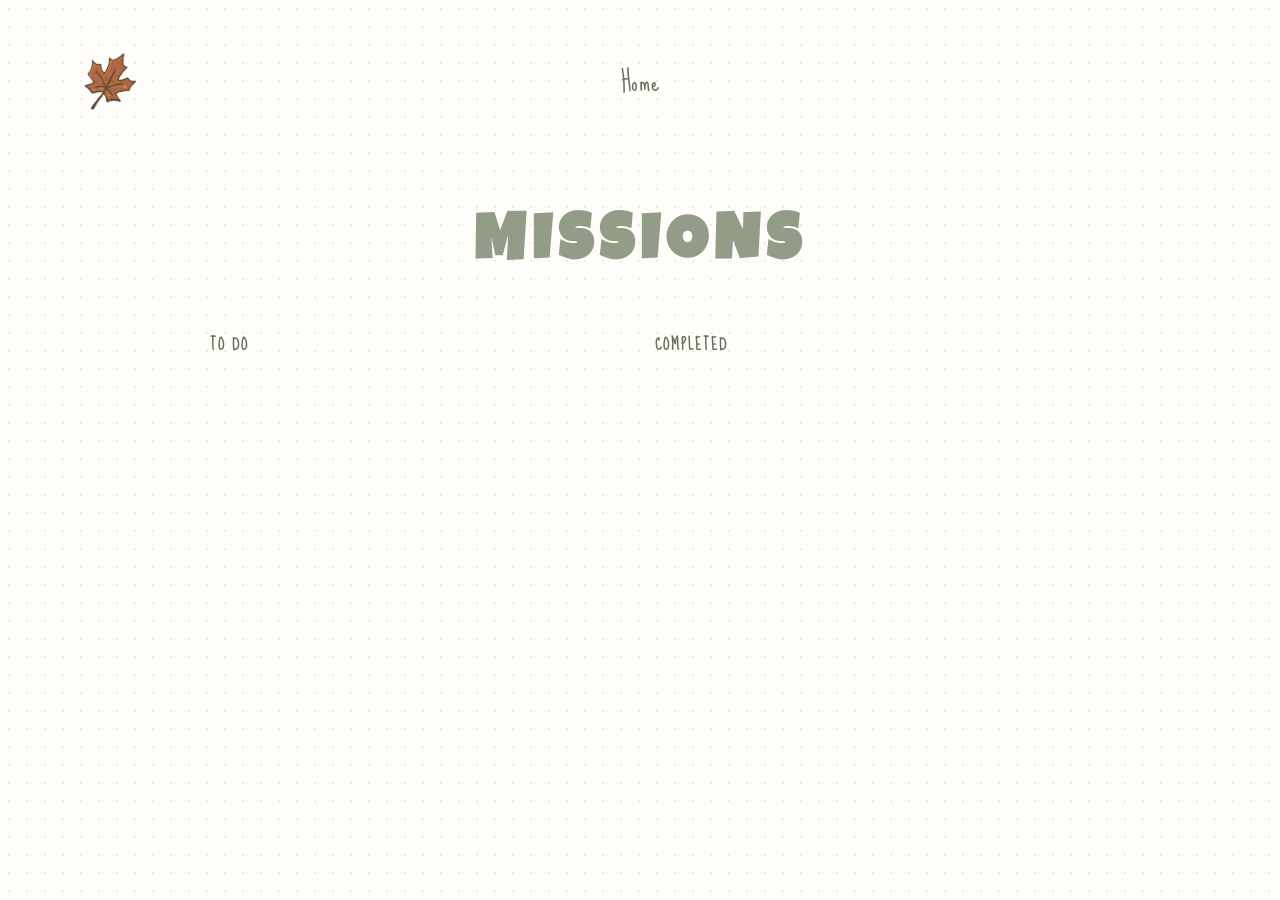
<file: adventures.html>
<!DOCTYPE html>
<html lang="en">

<head>
    <meta charset="UTF-8">
    <meta name="viewport" content="width=device-width, initial-scale=1.0">

    <title>My Adventures</title>
    <link rel="icon" type="image/png" href="images/Leaf.png"> 

    <link href="https://fonts.googleapis.com/css2?family=Cormorant+Garamond:wght@600&display=swap" rel="stylesheet">
    <link href="https://fonts.googleapis.com/css2?family=Xanh+Mono&display=swap" rel="stylesheet">
    <link rel="preconnect" href="https://fonts.googleapis.com">
    <link rel="preconnect" href="https://fonts.gstatic.com" crossorigin>
    <link href="https://fonts.googleapis.com/css2?family=Luckiest+Guy&family=Schoolbell&family=Sue+Ellen+Francisco&display=swap" rel="stylesheet">
    <link rel="stylesheet" href="style.css">
</head>

<body class="adventures-page">
<header>
    <div class="logo">
        <a href="index.html">
            <img src="images/Leaf.png" alt="Tiny Adventures">
        </a>
    </div>

    <nav>
        <a href="index.html">Home</a>
    </nav>
</header>

    <main class="adventure-book">

    <h1>MISSIONS</h1>
    <div class="adventure-columns">
        <section class="todo-section">
            <h2>TO DO</h2>

            <div id="todo-list">
            </div>
        </section>
        <section class="completed-section">

            <h2>COMPLETED</h2>

            <div id="completed-list">
            </div>
        </section>
    </div>

</main>
    <script src="adventures.js"></script>
</body>

</html>
</file>
<file: style.css>
/* GLOBAL */

* {
    box-sizing: border-box;
}
body {
    margin: 0;
    background-color: #fffdfa;
    color: #5f6654;

    background-image:
        radial-gradient(circle, rgba(90, 70, 50, 0.1) 1px, transparent 1px),
        radial-gradient(circle, rgba(90, 70, 50, 0.02) 1px, transparent 1px);

    background-size: 18px 18px, 23px 23px;
    background-position: 0 0, 7px 11px;
}
/* =========================================================
   2. HEADER / LOGO / NAVIGATION
   Верхняя часть страницы: логотип и меню
   ========================================================= */

header {
    position: relative;
    display: flex;
    justify-content:space-between;
    align-items: center;

    padding: 50px 40px;
}
.logo img {
    width: clamp(50px, 10vw, 60px);
    height: auto;
    display: block;
}
nav {
    display: flex;
    gap: 24px;
    font-family: "Sue Ellen Francisco", cursive;
    letter-spacing: 0.7px;
    font-size: 26px;
    margin-top: 80px;

    position: absolute;
    left: 50%;
    transform: translateX(-50%);
}
nav a {
    position: relative; /* точка отсчёта для цветка ::after */
    display: inline-block;
    text-decoration: none;
    color: #66705B;
    transition: transform 0.4s ease;
}

nav a:hover {
    transform: scale(1.09);
}

/* IMAGES */

.hero-image img {
    width: 100%;
    height: auto;
    object-fit: contain;
    display: block;
}
.card-image img {
    width: 100%;
    height: 100%;
    object-fit: contain;
    display: block;
    transform: scale(1.05);
}

/* HERO */

.hero {
    display: flex;
    align-items: center;
    min-height: 52vh;
    padding: 20px clamp(30px, 6vw, 70px);
    gap: clamp(30px, 5vw, 70px);
    position: relative;
}
.hero-image {
    flex: 1;
    display: flex;
    justify-content: center;
    align-items: center;
}
.hero-text {
    flex: 0 0 36%;
    padding-left: 30px;
    font-family: "Luckiest Guy", cursive;
}
.snail-image {
    width: 800px;
    flex-shrink: 0;
    height: auto;
}
header,
.hero {
    max-width: 1200px;
    margin-left: auto;
    margin-right: auto;
}
.hero h1 {
    margin: 0;
    font-size: clamp(48px, 7vw, 72px);
    line-height: 1;
    color: #66705b; /* #7a493f;*/
    letter-spacing: 7px;
}
.hero p {
    font-family: "Cormorant Garamond", serif;
    letter-spacing: 0.7px;
    font-size: 20px;
}
.tagline {
    font-size: 26px;
    margin-top: 16px;
}
.title-wrap {
    position: relative;
    display: inline-block;
}
.side-tag {
    position: absolute;

    width: clamp(30px, 12vw, 70px);
    height: auto;

    left: 52%;
    top: 82%;

    opacity: 0.65;
    transform: rotate(-10deg);

    z-index: -1;
    pointer-events: none;
}

/* MISSIONS */

.adventures h2 {
    margin-top: 0px;
    text-align: center;
    font-family: "Sue Ellen Francisco", cursive;
    letter-spacing: 0.7px;
    font-weight: 400;
    font-size: 36px;
}
.adventures {
    max-width: 1200px;
    margin: 0 auto;
    padding: 0 clamp(30px, 6vw, 70px) 60px;
    font-family: "Cormorant Garamond", serif;
    letter-spacing: 0.7px;
    position: relative;
}
.adventure-cards {
    display: flex;
    justify-content: center;
    align-items: center;
    margin-top: 20px;
    gap: clamp(18px, 3vw, 40px);
}
.card {
    border: 1px solid #e6dbc6;
    padding: 10px;
    max-width: 350px;
    min-width: 0;
    flex: 1 1 0;
    display: flex;
    align-items: center;
    gap: 16px;
    border-radius: 10px;
    background-color: #fdf9f2;
    box-shadow: inset 0 0 18px rgba(110, 75, 45, 0.12);
    position: relative;
    transition: transform 0.5s ease, box-shadow 0.5s ease;
    cursor: pointer;
    font: inherit;
    color: inherit;
    text-align: left;
    z-index: 3;
}
.card:hover {
    transform: scale(1.02);
    box-shadow: inset 0 0 18px rgba(110, 75, 45, 0.12),
                0 6px 14px rgba(110, 75, 45, 0.10);
}
.card::after {
    content: "›";
    position: absolute;
    right: 14px;
    bottom: 10px;
    font-size: 28px;
}
.card h3 {
    margin: -18px 0 12px;
    font-size: 32px;
    white-space: nowrap;
    font-family: "Cormorant Garamond", serif;
    }
.card p {
    margin: 0;
    margin-right: 6px;
    line-height: 1.2;
    font-size: 12px;
    font-family: "Xanh Mono", monospace;
    letter-spacing: 0.7px;
}
.card-image {
    flex: 0 0 38%;
    aspect-ratio: 1/1;
}
.card-text {
    flex: 1;
    min-width: 0;
    display: flex;
    flex-direction: column;
    align-items: flex-start;
    align-self: flex-start;
    margin-top: 30px;
}
/* LOOK and WANDER DIALOGS */

#adventure-dialog {
    border: 1px solid #e6dbc6;
    border-radius: 10px;
    padding: 20px;
    background-color: #fdf9f2;
    color: #5f6654;
    width: 50%;
    max-width: 200px;
    box-shadow: inset 0 0 18px rgba(110, 75, 45, 0.12);
    position: relative;
    font-size: 14px;
    font-family: "Xanh Mono", monospace;
    letter-spacing: 0.8px;
    background-image:
        radial-gradient(circle, rgba(90, 70, 50, 0.1) 1px, transparent 1px),
        radial-gradient(circle, rgba(90, 70, 50, 0.02) 1px, transparent 1px);

    background-size: 18px 18px, 23px 23px;
    background-position: 0 0, 7px 11px;
}
#close-dialog {
    border: none;
    background: none;
    font-size: 24px;
    color: #5f6654;
    cursor: pointer;
    align-self: center;
}
.dialog-content {
    display: flex;
    flex-direction: column;
    align-items: center;
    gap: 18px;
}
.dialog-image {
    width: 110px;
    height: 110px;
    background: transparent;
}
.dialog-image img {
    width: 100%;
    height: 100%;
    object-fit: contain;
    display: block;
}
#adventure-dialog.from-look[open] {
    animation: dialogFromLook 0.9s ease;
}
@keyframes dialogFromLook {
    from {
        opacity: 0;
        transform: translate(-420px, 300px) scale(0.2);
    }
    to {
        opacity: 1;
        transform: translate(0, 0) scale(1);
    }
}
#adventure-text {
    text-align: center;
    width: 100%;
}
#adventure-dialog.from-wander[open] {
    transform-origin: center bottom;
    animation: dialogFromWander 0.9s ease;
}
@keyframes dialogFromWander {
    from {
        opacity: 0;
        transform: translate(0, 100px) scale(0.2);
    }
    to {
        opacity: 1;
        transform: translate(0, 0) scale(1);
    }
}
#adventure-dialog::backdrop,
#create-dialog::backdrop {
    background-color: rgba(60, 45, 35, 0.3);
}
/* NOTES DIALOG */

#create-dialog {
    width: 40%;
    max-width: 520px;
    height: 80vh;
    padding: 30px;
    border: 1px solid #e6dbc6;
    border-radius: 20px;
    background-color: #fdf9f2;
    color: #5f6654;

    background-image:
        radial-gradient(circle, rgba(90, 70, 50, 0.1) 1px, transparent 1px),
        radial-gradient(circle, rgba(90, 70, 50, 0.02) 1px, transparent 1px);

    background-size: 18px 18px, 23px 23px;
    background-position: 0 0, 7px 11px;
    box-shadow: inset 0 0 18px rgba(110, 75, 45, 0.12);
}
#create-dialog[open] {
    display: flex;
    flex-direction: column;
    gap: 16px;
    animation: diaryAppear 0.8s ease;
}
@keyframes diaryAppear {
    from {
        opacity: 0;
        transform: translateY(80px) scale(0.96);
    }
    to {
        opacity: 1;
        transform: translateY(0) scale(1);
    }
}
#create-text {
    width: 100%;
    min-height: 140px;
    border: none;
    background: transparent;
    border-radius: 0;
    padding: 11px;
    resize: none;
    color: #5f6654;
    font-family: "Xanh Mono", monospace;
}
#create-date {
    border: none;
    background: none;
    font-family: "Cormorant Garamond", serif;
    font-style: italic;
    font-size: 18px;
    color: #974232;
    padding: 7px;
}
#create-date:focus {
    outline: none;
}
#create-text:focus {
    outline: none;
}
#save-entry {
    width: 140px;
    height: 70px;
    align-self: center;
    border: none;
    background-color: #e8e0d2;
    color: #5f6654;
    font-family: "Xanh Mono", monospace;
    cursor: pointer;
    margin-top: auto;
}
.create-header {
    display: flex;
    justify-content: space-between;
    align-items: center;
    position: relative;
}
.create-header h2 {
    font-family: "Cormorant Garamond", serif;
    font-size: 32px;
    margin: 0;
    position: absolute;
    left: 50%;
    transform: translateX(-50%);
}
#close-create {
    margin-left: auto;
    border: none;
    background: none;
    font-size: 24px;
    color: #5f6654;
    cursor: pointer;
    align-self: center;
}
/* SAVED NOTES */

.entry {
    position: relative;
    max-width: 70%;
    margin-left: auto;
    margin-right: auto;
    margin-top: 18px;
    padding: 14px 34px 14px 14px;
    background-color: #fbf3e6;
    border: 1px solid #e5d7c1;
    border-radius: 8px;
    box-shadow: inset 0 0 12px rgba(110, 75, 45, 0.06);
}
.entry:nth-child(odd) {
    transform: translateX(-8px) rotate(-2deg);
}
.entry:nth-child(even) {
    transform: translateX(8px) rotate(4deg);
}
.entry::before {
    content: "";
    position: absolute;
    top: -10px;
    left: 50%;
    width: 50px;
    height: 24px;
    background-color: rgba(212, 183, 124, 0.25);
    transform: translateX(-50%) rotate(-2deg);
}
.entry-date {
    font-family: "Cormorant Garamond", serif;
    font-style: italic;
    font-size: 18px;
    color: #7a493f;
    margin-bottom: 6px;
}
.entry-text {
    font-family: "Xanh Mono", monospace;
    font-size: 13px;
    line-height: 1.4;
}
#create-entries {
    overflow-y: auto;
    flex: 1;
    min-height: 0;
    scrollbar-width: thin;
    scrollbar-color: #d8c8ad transparent;
}
.delete-entry {
    position: absolute;
    right: 0;
    top: 12px;
    border: none;
    background: none;
    color: #9b7d6a;
    font-size: 18px;
    cursor: pointer;
}

/* PAPER PLANE */

.flying-plane {
    position: fixed;
    left: 5%;
    top: 35%;
    width: 60px;
    pointer-events: none;
    z-index: 10;
}
.flying-plane img {
    width: 100%;
    height: auto;
    display: block;
}

/* SECOND PAGE — MISSIONS */

.adventures-page header {
    justify-content: flex-start;
}
.adventures-page nav {
    position: absolute;
    left: 50%;
    transform: translateX(-50%);
    margin-top: 0;
}
.adventure-book {
    max-width: 1000px;
    margin: 0 auto;
    padding: 50px 70px;
}
.adventure-book h1 {
    margin: 0 0 40px;
    font-family: "Luckiest Guy", cursive;
    letter-spacing: 7px;
    font-size: 64px;
    color: #929c87;
    text-align: center;
}

.todo-section h2,
.completed-section h2 {
    font-family: "Sue Ellen Francisco", cursive;
    font-size: 15px;
    letter-spacing: 2px;
    color: #66705b;
}
.todo-card {
    width: 180px;
    height: 148px;
    flex: 0 0 180px;

    padding: 10px 20px 20px;

    background-color: #fdf9f2;
    border: 1px solid #e6dbc6;
    border-radius: 8px;

    box-shadow: inset 0 0 16px rgba(110, 75, 45, 0.08);

    position: relative;
    overflow: hidden;

    transition:
        opacity 0.35s ease,
        transform 0.35s ease;
}
.todo-type {
    margin: 0 0 10px;
    font-family: "Cormorant Garamond", serif;
    letter-spacing: 0.7px;
    font-size: 28px;
}
.todo-text {
    margin: 0 0 18px;

    line-height: 1.2;
    font-size: 12px;
    font-family: "Xanh Mono", monospace;
    letter-spacing: 0.7px;
}
.done-check {
    position: absolute;
    left: 20px;
    bottom: 18px;
    display: flex;
    align-items: center;
    gap: 8px;
    font-family: "Xanh Mono", monospace;
    font-size: 12px;
    cursor: pointer;
}
input[type="checkbox"] {
    accent-color: #7f9272;
}
.stamp-placeholder {
    position: absolute;
    right: 18px;
    bottom: 16px;
    width: 72px;
    height: auto;
    display: none;
    opacity: 0.9;
    transform: rotate(-8deg);
}
.stamp-placeholder.stamp-show {
    display: block;
    animation: stampHit 0.8s ease;
}

@keyframes stampHit {
    from {
        opacity: 0;
        transform: scale(1.8) rotate(-8deg);
    }
    to {
        opacity: 0.6;
        transform: scale(1) rotate(-8deg);
    }
}
.todo-card.leaving {
    opacity: 0;
    transform: translateY(8px) scale(0.98);
}
.todo-card.arriving {
    animation: cardArrive 1s ease;
}
@keyframes cardArrive {
    from {
        opacity: 0;
        transform: translateY(-8px) scale(0.98);
    } 
    to {
        opacity: 1;
        transform: translateY(0) scale(1);
    }
}
#todo-list,
#completed-list {
    display: flex;
    flex-direction: row;
    flex-wrap: wrap;
    gap: 20px;
}
.adventure-columns {
    display: flex;
    align-items: flex-start;
    gap: 30px;
}
.todo-section,
.completed-section {
    flex: 1;
}

/* ADAPTIVE */

@media (max-width: 1100px) {

    .hero {
        padding-left: 45px;
        padding-right: 45px;
        gap: 35px;
    }
    .hero-text {
        flex: 1 1 0;
        min-width: 0;
        padding-left: 0;
    }
    .hero-image {
        flex: 1 1 0;
        min-width: 0;
    }
    .snail-image {
        width: 100%;
        max-width: 360px;
        flex-shrink:1;
    }
    .adventures {
        padding-left: 45px;
        padding-right: 45px;
    }
}

@media (max-width: 900px) {
    .hero {
        padding: 20px 30px;
        gap: 20px;
    }
   .card {
        padding: 8px;
        gap: 12px;
    }
}

@media (min-width: 701px) and (max-width: 900px) {

    .hero {
        gap: 10px;
    }
    .hero-image {
        flex: 0 0 50%;
    }
    .snail-image {
        max-width: 400px;
    }
    .adventures {
        padding-left: 45px;
        padding-right: 45px;
    }
    .adventure-cards {
        flex-direction: column;
        align-items: center;
        gap: 20px;
    }
    .card {
         width: 100%;
        max-width: 420px;
        flex: none;
    }
    .card h3 {
        font-size: 30px;
    }
    .card p {
        font-size: 13px;
    }
}

@media (max-width: 700px) {
    header {
        padding-left: 24px;
        padding-right: 24px;
    }
    .hero {
        flex-direction: column;
        align-items: flex-start;
        gap: 10px;
        padding-left: 24px;
        padding-right: 24px;
    }
    .hero-text {
    width: 100%;
    max-width: 420px;
    align-self: center;
    padding-left: 0;
    transform: translateY(25px);
}
    .hero-image {
        width: 100%;
        justify-content: center;
    }
    .snail-image {
        max-width: 320px;
        width: 100%;
    }
    .adventures {
        padding-left: 24px;
        padding-right: 24px;
    }
    .adventure-cards {
        flex-direction: column;
        width: 100%;
    }
    .card {
        width: 100%;
        max-width: 420px;
        flex: none;
    }
    .card p {
        font-size: 14px;
        line-height: 1.4;
    }
    .side-tag {
    width: 45px;
    }
    #create-dialog {
    width: calc(100% - 42px);
    max-width: none;
    height: auto;
    max-height: 85vh;
    padding: 20px;
    overflow-x: hidden;
}
}
</file>
